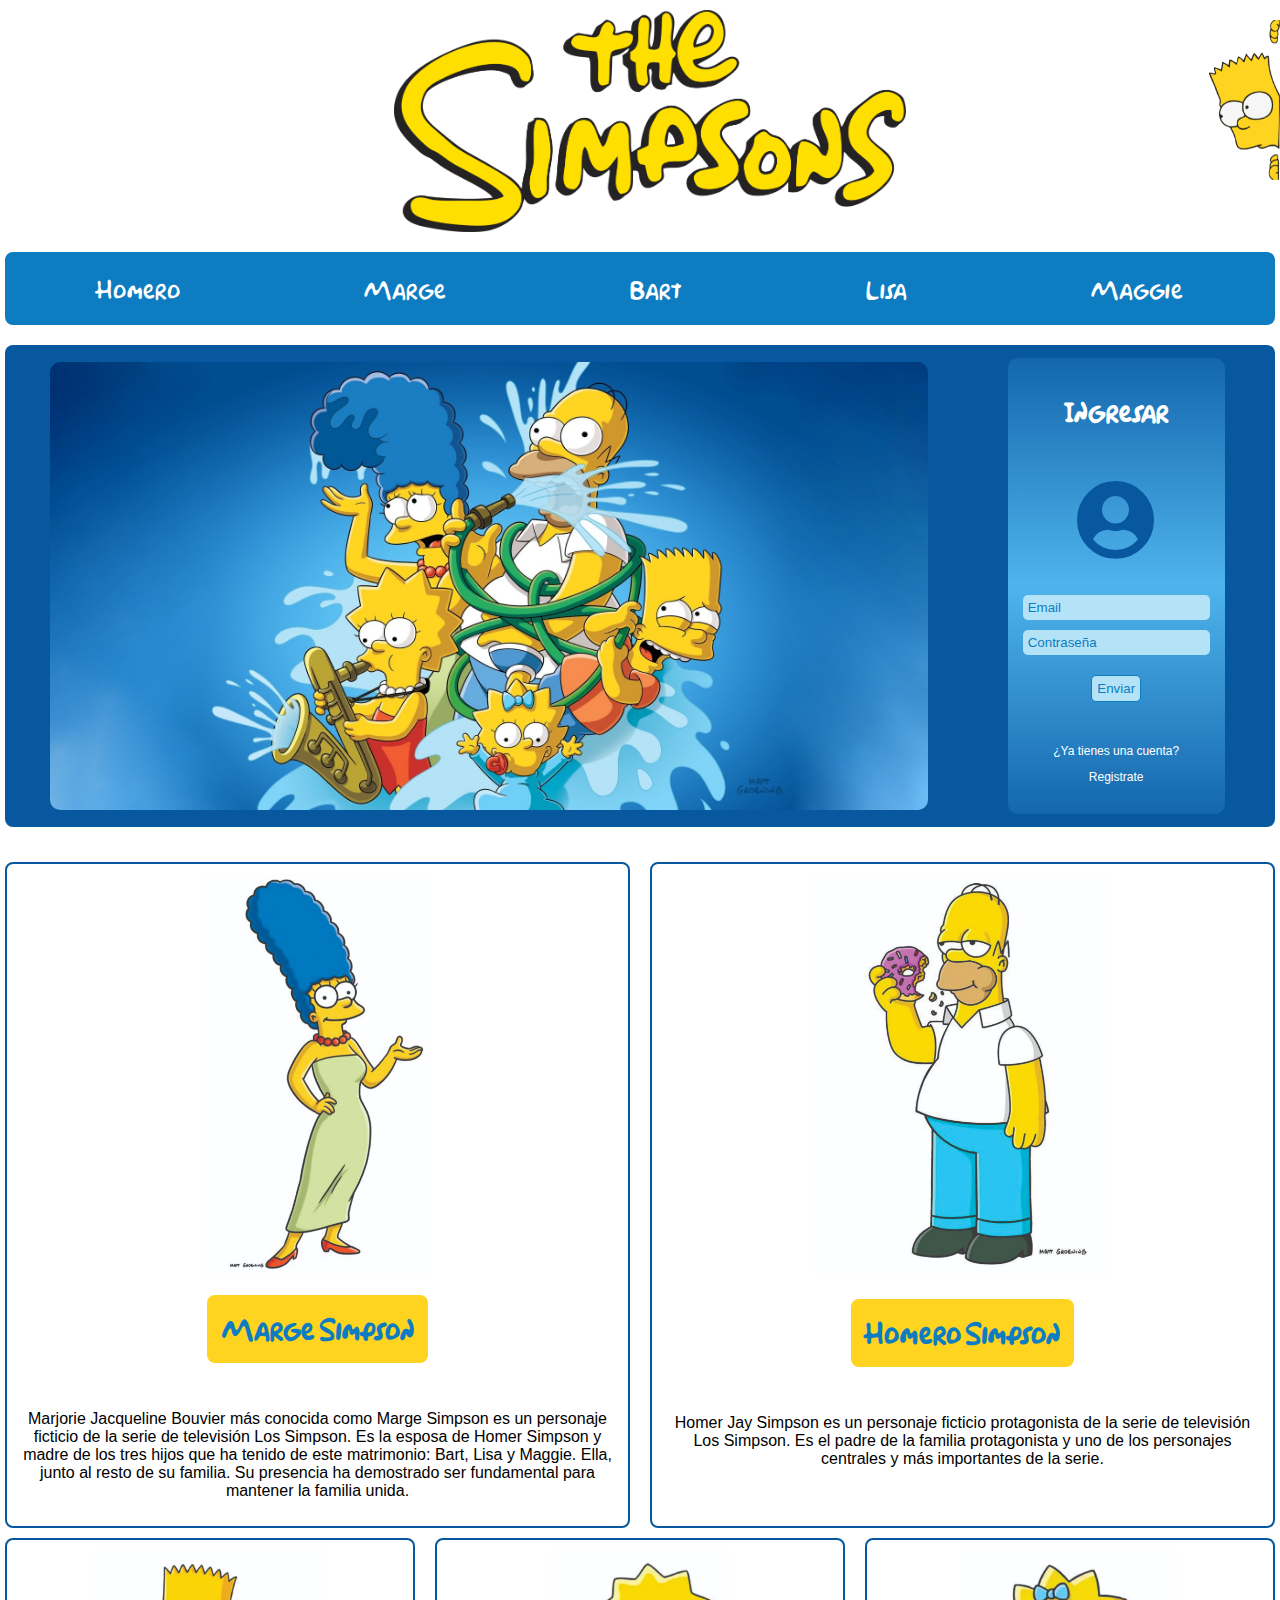
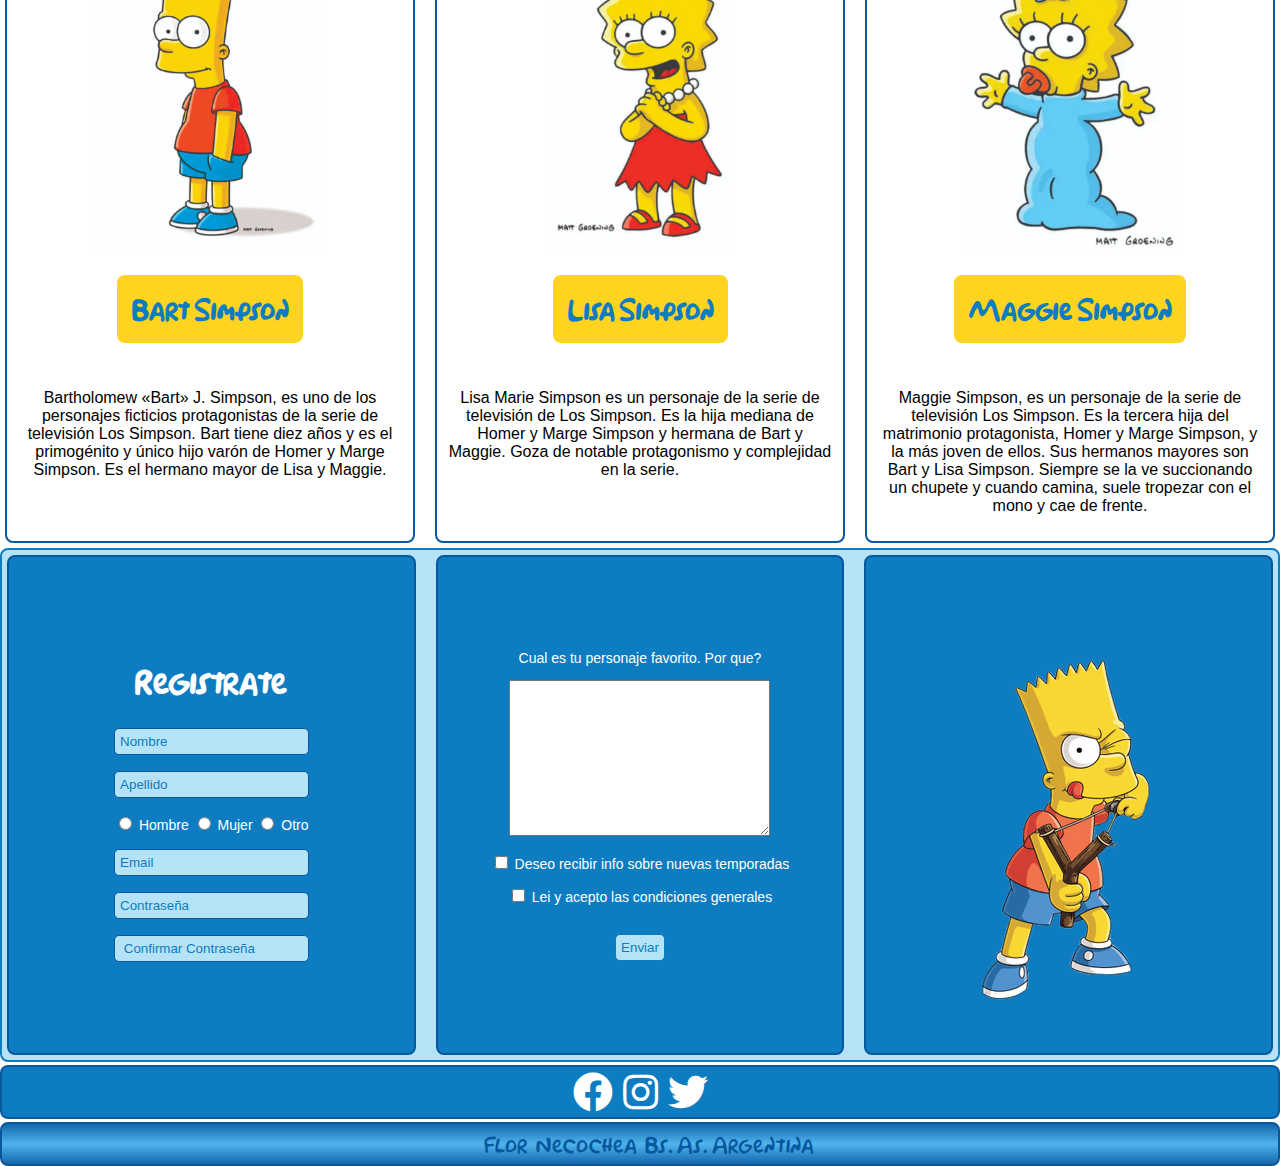
<file: index.html>
<!DOCTYPE html>
<html lang="en">
  <head>
    <meta charset="UTF-8" />
    <meta http-equiv="X-UA-Compatible" content="IE=edge" />
    <meta name="viewport" content="width=device-width, initial-scale=1.0" />
    
    <link rel="shortcut icon" href="./assets/favicon (4).ico" />
    <link rel="stylesheet" href="style.css" />
    <link rel="stylesheet" href="fuentes.css">
    <link href="https://www.dafontfree.net/embed/c2Vnb2UtdWktZW1vamktbm9ybWFsJmRhdGEvNDYvcy82Mzc4NS9zZWd1aWVtai50dGY" rel="stylesheet" type="text/css"/>
    <link
      rel="stylesheet"
      href="https://cdnjs.cloudflare.com/ajax/libs/font-awesome/5.11.1/css/all.min.css"
    />
    <title>The Simpsons</title>
  </head>
  <body>
    
    <div class="wrapper"> 
      <!-- HEADER DE LOGO Y NAVEGADOR MENU -->
      <header>
        <div class="logo-simpsons">
          <img src="./assets/LOS SIMPSONS WEB.png" alt="">
        </div>
        <nav>
          <ul class="nav-menu">
            <li class="nav-menu-li">
              <a href="#HomeroSimpson" class="nav-link">Homero</a>
            </li>
            <li class="nav-menu-li">
              <a href="#MargeSimpson" class="nav-link">Marge</a>
            </li>
            <li class="nav-menu-li">
              <a href="#BartSimpson" class="nav-link">Bart</a>
            </li>
            <li class="nav-menu-li">
              <a href="#LisaSimpson" class="nav-link">Lisa</a>
            </li>
            <li class="nav-menu-li">
              <a href="#MaggieSimpson" class="nav-link">Maggie</a>
            </li>
          </ul>
        </nav>        
      </header>
    <!-- SECTION DE PORTADA Y LOGIN ---------------------------------------------------------------------------- -->
      <section class="portada">
        <div class="foto-portada">
          <img src="./assets/portada los simpson.jpg" alt="">
        </div>
        <form action="" class="form-wrapper">
          <h2>Ingresar</h2>
          <div class="logo-login">
            <i class="fas fa-user-circle"></i>
          </div>
          <div>
            <input type="email" placeholder="Email" class="input" />
          </div>
          <div>
            <input type="password" placeholder="Contraseña" class="input" />
          </div>
          <div>
            <input type="submit" value="Enviar" class="boton" />
          </div>
          <div class="pie">
            <p>¿Ya tienes una cuenta?</p>
            <a href="#formularioderegistro">Registrate</a>
          </div>
        </div>
        </form>

      </section>






      <!-- SECTION DE MARGE Y HOMERO -->
      <section class="homero-marge">
        <div class="Marge">
          <a name="MargeSimpson"></a><img src="assets/marge.jpg" alt="Marge" /></a>
          <h2>Marge Simpson</h2>
          <p>
            Marjorie Jacqueline Bouvier más conocida como Marge Simpson es un
            personaje ficticio de la serie de televisión Los Simpson. Es la
            esposa de Homer Simpson y madre de los tres hijos que ha tenido de
            este matrimonio: Bart, Lisa y Maggie. Ella, junto al resto de su
            familia. Su presencia ha demostrado ser fundamental para mantener la
            familia unida.
          </p>
        </div>
        <div class="Homero">
          <a name="HomeroSimpson"><img src="assets/homero.jpg" alt="Homero" /></a>
          <h2>Homero Simpson</h2>
          <p>
            Homer Jay Simpson es un personaje ficticio protagonista de la serie
            de televisión Los Simpson. Es el padre de la familia protagonista y
            uno de los personajes centrales y más importantes de la serie.
          </p>
        </div>
      </section>
      <!-- SECTION DE HIJOS SIMPSONS -->
      <section class="Hijos">
        <div class="Bart">
          <a name="BartSimpson"><img src="assets/bart.jpg" alt="Bart" /></a>
          <h2>Bart Simpson</h2>
          <p>
            Bartholomew «Bart» J. Simpson, es uno de los personajes ficticios
            protagonistas de la serie de televisión Los Simpson. Bart tiene diez
            años y es el primogénito y único hijo varón de Homer y Marge
            Simpson. Es el hermano mayor de Lisa y Maggie.​
          </p>
        </div>

        <div class="Lisa">
          <a name="LisaSimpson"><img src="assets/lisa.jpg" alt="Lisa" /></a>
          <h2>Lisa Simpson</h2>
          <p>
            Lisa Marie Simpson​ es un personaje de la serie de televisión de Los
            Simpson. Es la hija mediana de Homer y Marge Simpson y hermana de
            Bart y Maggie. Goza de notable protagonismo y complejidad en la
            serie.
          </p>
        </div>

        <div class="Maggie">
          <a name="MaggieSimpson"><img src="assets/maggie.jpg" alt="Maggie" /></a>
          <h2>Maggie Simpson</h2>
          <p>
            Maggie Simpson, es un personaje de la serie de televisión Los
            Simpson. Es la tercera hija del matrimonio protagonista, Homer y
            Marge Simpson, y la más joven de ellos. Sus hermanos mayores son
            Bart y Lisa Simpson. Siempre se la ve succionando un chupete y
            cuando camina, suele tropezar con el mono y cae de frente.
          </p>
        </div>
      </section>
      <!-- FORMULARIO DE REGISTRO CON PERSONAJE FAVORITO (falta completar el formulario con los input)-->
      <!-- aplique un elemento a sin href como enlace interno para completar el formulario de registro -->
      <section class="registro">        
          
        <div class="registro-form"> 
             <form action="" >
             <a name="formularioderegistro"><h2>Registrate</h2></a>
            <p>            
                <input type="text" placeholder="Nombre" class="input-centrado"/>          
            </p>
            <p>            
                <input type="text" placeholder="Apellido" class="input-centrado"/>            
            </p>
            <p class="gender">            
              <input type="radio" name="gender" id="" />
              <label for="">Hombre</label>
              <input type="radio" name="gender" id="" />
              <label for="">Mujer</label>
              <input type="radio" name="gender" id="" />
              <label for="">Otro</label>
            </p>
            <p>
              <input type="email" name="" id="" placeholder="Email" class="input-centrado"/>
            </p>
            <p>
              <input type="password" name="" id="" placeholder="Contraseña" class="input-centrado"/>
            </p>
            <p>
              <input type="password" name="" id="" placeholder=" Confirmar Contraseña" class="input-centrado"/>
            </p>

            </form>
        </div>
        <div class="registro-form2">
          <form action="" >
          <p>
            <label for="">Cual es tu personaje favorito. Por que? </label>
          </p>
          <p>
            <textarea name="" id="" cols="30" rows="10"></textarea>
          </p>
          <p>
            <input type="checkbox" name="" id="" />
            <label for="">Deseo recibir info sobre nuevas temporadas</label>
          </p>
          <p>
            <input type="checkbox" name="" id="" />
            <label for=""
              >Lei y acepto las condiciones generales</label>
          </p>
          <p>
            <input type="submit" value="Enviar" class="boton" />
          </p>
        </form>
        </div>
        
        <div class="bartolome">
        <img src="./assets/bartolome.png" alt="">
        </div>
      </section>
      <!-- SECTION + FOOTER  -->
      <section class="social">
        <a href="http://www.facebook.com" target="-blank"
          ><i class="fab fa-facebook"></i
        ></a>
        <a href="http://www.instagram.com" target="-blank"
          ><i class="fab fa-instagram"></i
        ></a>
        <a href="http://www.twitter.com" target="-blank"
          ><i class="fab fa-twitter"></i
        ></a>
      </section>
      <footer> &copy; Flor, Necochea, Bs. As. Argentina</footer>
    </div>

    <img src="./assets/bart esquina.png" alt="bart fijo" class="bart-fijo">
  
  </body>
</html>
</file>
<file: style.css>
body {
  box-sizing: border-box;
  font-family: "segoe-ui-emoji-normal", sans-serif;
  margin: 0 auto;
  padding: 0;
}

*,
*:before,
*:after {
  box-sizing: border-box;
}

a {
  text-decoration: none;
  color: #08589f;
}

input {
  border: none;
}

/* SECTION LOGO LOS SIMPSONS Y NAVEGADOR MENU ----------------------------------------------- */

.logo-simpsons {
  width: 100%;
  background-size: cover;
  display: flex;
  justify-content: center;
  align-items: center;
  margin: 10px;
  transition: all 1s ease-in-out;
}

.logo-simpsons img {
  width: 40%;
}

.logo-simpsons:hover {
  transform: rotate(25deg);
}

.nav-menu {
  display: flex;
  justify-content: space-around;
  align-items: center;
  font-family: "simpsonfont";
  font-size: 22px;
  padding: 0;
  list-style: none;
  margin: 20px 5px;
  border-radius: 8px;
  background-color: #0d7cc1;
}

.nav-menu-li {
  background-color: #0d7cc1;
  padding: 20px;
}

.nav-link {
  color: white;
}

.nav-link:hover {
  background-color: #fed420;
  padding: 15px;
  border-radius: 8px;
}

/* SECTION DE PORTADA CON LOGIN ----------------------------- */

.portada {
  display: flex;
  justify-content: space-around;
  align-items: center;
  background-color: #08589f;
  border-radius: 8px;
  padding: 8px;
  margin: 5px;
}

.foto-portada {
  width: 70%;
  border-radius: 10px;
  background-size: cover;
  display: flex;
  align-items: center;
}

.foto-portada img {
  width: 100%;
  border-radius: 10px;
}

.form-wrapper {
  display: flex;
  flex-direction: column;
  align-items: center;
  border-radius: 10px;
  margin: 5px;
  background: rgb(20, 103, 173);
  background: linear-gradient(
    0deg,
    rgba(20, 103, 173, 1) 0%,
    rgba(79, 180, 236, 1) 50%,
    rgba(20, 103, 173, 1) 100%
  );
  border: none;
  color: white;
}

.form-wrapper h2 {
  font-family: "simpsonfont";
  margin-top: 35px;
}

.fas {
  font-size: 80px;
  color: #08589f;
  padding: 30px;
}

.boton {
  margin-top: 15px;
  border: #0d7cc1 solid 1px;
  border-radius: 5px;
  padding: 5px;
  cursor: pointer;
  color: #0d7cc1;
  background-color: #b4e3f7;
}

.boton:hover {
  background-color: #0d7cc1;
  color: white;
}

.pie {
  margin: 30px;
  font-size: 12px;
  text-align: center;
}

.pie a {
  color: white;
}

.input {
  background-color: #b4e3f7;
  border-radius: 5px;
  padding: 5px;
  margin: 5px 15px;
}

::placeholder {
  color: #0d7cc1;
}

/* SECTION HOMERO Y MARGE ---------------------------------------------------------------------*/

.homero-marge img {
  height: 400px;
}

.homero-marge h2 {
  font-family: "simpsonfont";
  font-size: 25px;
  color: #0d7cc1;
  background-color: #fed420;
  padding: 15px;
  border-radius: 8px;
}

.homero-marge p {
  padding: 10px;
  text-align: center;
}

.homero-marge {
  display: grid;
  grid-template-columns: 1fr 1fr;
  grid-gap: 10px;
  margin-top: 30px;
}

.Marge,
.Homero {
  display: flex;
  flex-direction: column;
  align-items: center;
  border: #08589f solid 2px;
  border-radius: 8px;
  margin: 5px;
  padding-top: 10px;
}

/* SECTION HIJOS ----------------------------------------------------------------------------------*/

.Hijos img {
  height: 300px;
}

.Hijos {
  display: grid;
  grid-template-columns: 1fr 1fr 1fr;
  grid-gap: 10px;
}

.Hijos h2 {
  font-family: "simpsonfont";
  font-size: 25px;
  color: #0d7cc1;
  background-color: #fed420;
  padding: 15px;
  border-radius: 8px;
}

.Hijos p {
  padding: 10px;
  text-align: center;
}

.Lisa,
.Bart,
.Maggie {
  display: flex;
  flex-direction: column;
  align-items: center;
  border: #08589f solid 2px;
  border-radius: 8px;
  margin: 5px;
  padding-top: 10px;
}

/* FORMULARIO DE REGISTRO -------------------------------------------------------------------------*/

.registro {
  display: grid;
  grid-template-columns: 1fr 1fr 1fr;
  align-items: center;
  grid-gap: 10px;
  background-color: #b4e3f7;
  border: #0d7cc1 solid 2px;
  border-radius: 8px;
}

.registro-form,
.registro-form2,
.bartolome {
  display: flex;
  align-items: center;
  justify-content: center;
  border: #08589f solid 2px;
  border-radius: 8px;
  margin: 5px;
  background-color: #0d7cc1;
  height: 500px;
}

.registro-form h2 {
  font-family: "simpsonfont";
  font-size: 30px;
  color: white;
  text-align: center;
}

.registro-form input {
  border: #08589f 1px solid;
  background-color: #b4e3f7;
  border-radius: 5px;
  padding: 5px;
}

.input-centrado {
  width: 100%;
}

.gender {
  font-size: 14px;
  color: white;
}

.registro-form2 p {
  font-size: 14px;
  color: white;
  text-align: center;
}

/* SECTION SOCIAL ----------------------------------------------------- */

.social {
  display: flex;
  justify-content: center;
  background-color: #0d7cc1;
  border-radius: 8px;
  border: #08589f solid 2px;
  margin-top: 3px;
}

.social i {
  font-size: 40px;
  color: white;
  margin: 5px;
}

.social i:hover {
  color: #fed420;
}

/* FOOTER AL FIN ------------------------------------------------------------------ */

footer {
  background: rgb(20, 103, 173);
  background: linear-gradient(
    0deg,
    rgba(20, 103, 173, 1) 0%,
    rgba(79, 180, 236, 1) 50%,
    rgba(20, 103, 173, 1) 100%
  );
  border-radius: 8px;
  border: #08589f solid 2px;
  font-size: 20px;
  padding: 5px;
  margin-top: 3px;
  text-align: center;
  color: #08589f;
  font-family: "simpsonfont";
}

/* BART FIJO EN EL COSTADO DERECHO ---------------------------------------- */
.bart-fijo {
  position: fixed;
  right: 0;
  top: 20px;
  height: 160px;
}

/* media query ------------------------------------------------------------------------------- */

@media screen and (max-width: 780px) {
  .registro {
    grid-template-columns: 1fr;
    grid-gap: none;
    margin-top: 5px;
  }
 
}

@media screen and (max-width: 500px) {
  

  .nav-menu {
    flex-wrap: wrap;
  }

  .nav-menu-li {
    width: 100%;
    text-align: center;
    border: #b4e3f7 solid 1px;
    padding: 8px;
  }

  .portada {
    flex-wrap: wrap;
  }

  .foto-portada {
    width: 100%;
  }

  .form-wrapper {
    width: 100%;
    margin-top: 10px;
  }

  .form-wrapper h2 {
    margin-top: 3px;
    font-size: 15px;
  }

  .fas {
    font-size: 40px;

    padding: 5px;
  }

  .boton {
    margin-top: 5px;
  }

  .pie {
    margin: 5px;
    font-size: 12px;
  }

  .input {
    background-color: #b4e3f7;
    border-radius: 5px;
    padding: 5px;
    margin: 5px;
  }

  .homero-marge {
    grid-template-columns: 1fr;
    grid-gap: none;
    margin-top: 5px;
  }

  .Hijos {
    grid-template-columns: 1fr;
    grid-gap: none;
    margin-top: 5px;
  }

  .bartolome {
    height: 300px;
    margin-bottom: 20px;
  }
  .bartolome img {
    height: 200px;
  }

  .registro {
    grid-template-columns: 1fr;
    align-items: center;
    grid-gap: none;
    margin-top: 5px;
  }

  .bart-fijo {
    height: 120px;
  }
}
</file>
<file: fuentes.css>
@font-face {
  font-family: "simpsonfont";
  src: url(./assets/Simpsonfont\ DEMO.otf)
}
</file>
